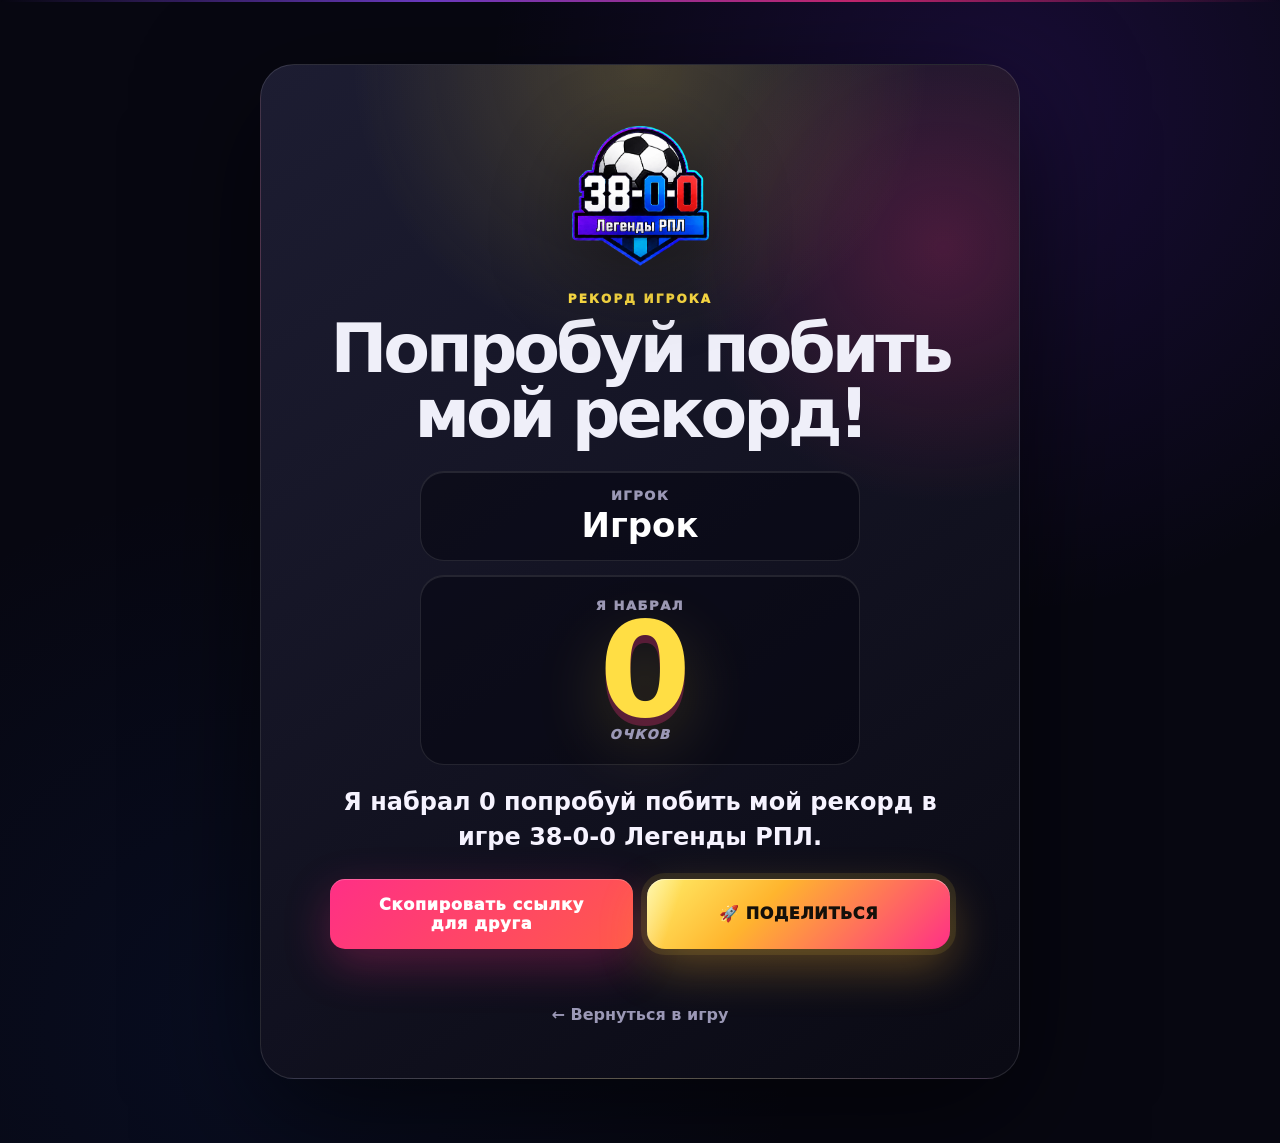
<file: draft_xi_static_game/share.html>
<!doctype html>
<html lang="ru">
<head>
  <meta charset="utf-8" />
  <meta http-equiv="Cache-Control" content="no-cache, no-store, must-revalidate" />
  <meta http-equiv="Pragma" content="no-cache" />
  <meta http-equiv="Expires" content="0" />
  <meta name="viewport" content="width=device-width, initial-scale=1" />
  <title>Мой рекорд — 38-0-0 Легенды РПЛ</title>
  <link rel="icon" href="/favicon.ico?v=1" sizes="any" />
  <link rel="shortcut icon" href="/favicon.ico?v=1" type="image/x-icon" />
  <link rel="stylesheet" href="styles.css?v=1" />
</head>
<body class="share-page-body">
  <div class="top-glow"></div>

  <main class="share-page">
    <section class="share-result-card" aria-labelledby="shareResultTitle">
      <div class="confetti-layer" id="confettiLayer" aria-hidden="true"></div>

      <a class="share-page-logo" href="index.html" aria-label="На главную 38-0-0 Легенды РПЛ">
        <img src="logo.png?v=1" alt="38-0-0 Легенды РПЛ" />
      </a>

      <div class="modal-kicker">Рекорд игрока</div>
      <h1 id="shareResultTitle">Попробуй побить мой рекорд!</h1>

      <div class="share-player-card">
        <span>Игрок</span>
        <strong id="shareNickname">Игрок</strong>
      </div>

      <div class="share-score-card">
        <span>Я набрал</span>
        <strong id="shareScore">0</strong>
        <em>очков</em>
      </div>

      <p class="share-challenge-text" id="shareChallengeText">
        попробуй побить мой рекорд в игре 38-0-0 Легенды РПЛ. Я набрал: 0
      </p>

      <div class="share-page-actions">
        <button class="primary-btn" id="copyFriendLinkBtn" type="button">Скопировать ссылку для друга</button>
        <button class="share-btn share-page-native-btn" id="shareFriendBtn" type="button">🚀 Поделиться</button>
      </div>

      <p class="share-status" id="sharePageStatus" aria-live="polite"></p>
      <a class="share-back-link" href="index.html">← Вернуться в игру</a>
    </section>
  </main>

  <script src="js/share-page.js?v=1"></script>
</body>
</html>
</file>
<file: draft_xi_static_game/styles.css>
:root {
  --bg: #070711;
  --panel: #151526;
  --panel-2: #10101d;
  --line: rgba(255,255,255,.08);
  --text: #efeff9;
  --muted: #9b98b6;
  --pink: #ff2f86;
  --pink-2: #ff5a4a;
  --purple: #8738ff;
  --yellow: #ffde44;
  --green: #36f386;
  --field: #159451;
  --field-dark: #0d7f45;
  --field-light: #1aa45d;
}

* { box-sizing: border-box; }
html, body { min-height: 100%; }
body {
  margin: 0;
  font-family: Inter, ui-sans-serif, system-ui, -apple-system, BlinkMacSystemFont, "Segoe UI", Arial, sans-serif;
  color: var(--text);
  background:
    radial-gradient(circle at 78% 9%, rgba(120, 45, 255, .16), transparent 32rem),
    radial-gradient(circle at 20% 90%, rgba(20, 60, 150, .12), transparent 34rem),
    var(--bg);
  overflow-x: hidden;
}

button, input { font: inherit; }
button { cursor: pointer; }
.hidden { display: none !important; }

.app-shell { min-height: 100vh; position: relative; }
.top-glow {
  position: fixed;
  inset: 0 0 auto 0;
  height: 2px;
  background: linear-gradient(90deg, transparent, rgba(142,77,255,.75), rgba(255,47,134,.75), transparent);
  pointer-events: none;
}

.app-header {
  height: 76px;
  padding: 0 22px;
  display: flex;
  align-items: center;
  justify-content: space-between;
  border-bottom: 1px solid var(--line);
  background: rgba(9, 9, 20, .68);
  backdrop-filter: blur(12px);
  position: sticky;
  top: 0;
  z-index: 10;
}
.brand-mini { display: flex; align-items: center; gap: 12px; color: var(--muted); text-decoration: none; }
.brand-mini strong { display: block; color: var(--text); letter-spacing: .02em; }
.brand-mini span { font-size: 13px; }
.brand-logo-img {
  width: 52px;
  height: 52px;
  object-fit: contain;
  display: block;
  filter: drop-shadow(0 8px 18px rgba(0,0,0,.35));
}
.game-brand .brand-logo-img { width: 104px; height: 70px; }
.mini-ball {
  width: 42px; height: 42px;
  display: grid; place-items: center;
  border-radius: 14px;
  background: #141426;
  box-shadow: inset 0 0 0 1px rgba(255,255,255,.08);
}
.header-actions { display: flex; align-items: center; gap: 12px; }
.support-btn {
  display: inline-flex;
  align-items: center;
  justify-content: center;
  gap: 9px;
  min-height: 44px;
  border: 1px solid rgba(46, 166, 255, .34);
  border-radius: 999px;
  padding: 11px 17px;
  color: #eef9ff;
  font-weight: 1000;
  text-decoration: none;
  background: linear-gradient(135deg, rgba(42, 171, 238, .96), rgba(0, 119, 181, .78));
  box-shadow: 0 14px 36px rgba(42, 171, 238, .22), inset 0 1px 0 rgba(255,255,255,.28);
  transition: transform .18s ease, border-color .18s ease, filter .18s ease, box-shadow .18s ease;
}
.support-btn:hover {
  transform: translateY(-1px);
  border-color: rgba(154, 221, 255, .72);
  filter: brightness(1.08);
  box-shadow: 0 18px 42px rgba(42, 171, 238, .30), inset 0 1px 0 rgba(255,255,255,.36);
}
.support-btn-icon {
  width: 18px;
  height: 18px;
  flex: 0 0 auto;
  fill: currentColor;
  filter: drop-shadow(0 1px 2px rgba(0,0,0,.25));
}
.round-pill {
  border: 0;
  border-radius: 999px;
  padding: 13px 20px;
  background: rgba(255,47,134,.20);
  color: var(--text);
  font-weight: 850;
}
.icon-btn {
  width: 42px; height: 42px;
  border-radius: 13px;
  border: 1px solid rgba(255,255,255,.06);
  background: #151526;
  color: #c8c5dc;
  font-size: 18px;
  transition: transform .18s ease, border-color .18s ease, background .18s ease;
}
.icon-btn:hover { transform: translateY(-1px); border-color: rgba(255,255,255,.16); background: #1b1b30; }

.screen { width: 100%; }
.start-screen {
  min-height: calc(100vh - 76px);
  display: grid;
  place-items: center;
  padding: 42px 20px 70px;
}
.hero-card {
  width: min(980px, 100%);
  text-align: center;
  padding: 20px;
}
.logo-mark { display: inline-grid; place-items: center; margin-bottom: 18px; position: relative; }
.logo-ball {
  width: 92px; height: 92px; display: grid; place-items: center;
  font-size: 45px; border-radius: 50%;
  background: #111827;
  box-shadow: 0 0 0 5px #e73845, 0 22px 60px rgba(0,0,0,.42);
}
.logo-score {
  margin-top: -38px;
  padding: 5px 14px 6px;
  font-size: 34px;
  line-height: 1;
  font-weight: 1000;
  letter-spacing: -0.08em;
  color: #fff4df;
  text-shadow: 0 3px 0 #162032;
}
.logo-ribbon {
  margin-top: 4px;
  padding: 5px 18px;
  border-radius: 4px;
  border: 3px solid #e73845;
  background: #111827;
  font-weight: 1000;
  font-size: 13px;
  color: #fff4df;
}
.hero-card h1 { margin: 0; font-size: clamp(42px, 6vw, 64px); line-height: 1; letter-spacing: -.055em; }
.hero-card > p { margin: 18px auto 36px; max-width: 760px; color: var(--muted); font-size: clamp(18px, 2vw, 24px); line-height: 1.45; }
.mode-row { display: grid; grid-template-columns: repeat(2, minmax(0,1fr)); gap: 20px; margin: 0 auto 34px; max-width: 950px; }
.mode-row.single-mode { grid-template-columns: minmax(0, 1fr); max-width: 520px; }
.mode-card {
  text-align: left;
  min-height: 138px;
  border-radius: 22px;
  padding: 26px 30px;
  background: rgba(22,22,39,.88);
  border: 2px solid rgba(255,255,255,.08);
  box-shadow: 0 24px 90px rgba(0,0,0,.28);
}
.mode-card.active { border-color: var(--pink); box-shadow: 0 0 0 4px rgba(255,47,134,.18), 0 24px 90px rgba(0,0,0,.28); }
.mode-card h3 { margin: 0 0 12px; font-size: 27px; }
.mode-card p { margin: 0; color: var(--muted); line-height: 1.55; font-size: 18px; }
.formation-title { color: var(--yellow); font-weight: 1000; letter-spacing: .28em; margin-bottom: 20px; text-transform: uppercase; }
.primary-btn {
  display: inline-flex;
  align-items: center;
  justify-content: center;
  text-decoration: none;
  border: 0;
  min-width: 164px;
  border-radius: 15px;
  padding: 16px 28px;
  color: white;
  font-weight: 1000;
  letter-spacing: .05em;
  background: linear-gradient(135deg, var(--pink), var(--pink-2));
  box-shadow: 0 16px 46px rgba(255,47,134,.28), inset 0 1px 0 rgba(255,255,255,.23);
  transition: transform .18s ease, filter .18s ease, opacity .18s ease;
}
.primary-btn.big { min-width: 350px; padding: 22px 36px; font-size: 25px; border-radius: 18px; background: linear-gradient(135deg, var(--pink), #9238ff); }
.primary-btn:hover { transform: translateY(-2px); filter: brightness(1.08); }
.primary-btn:active { transform: translateY(0); }
.primary-btn:disabled { opacity: .55; cursor: not-allowed; transform: none; }

.start-hero-layout {
  width: min(1680px, 100%);
  display: grid;
  grid-template-columns: minmax(580px, 1fr) minmax(360px, 440px);
  gap: clamp(28px, 5vw, 72px);
  align-items: start;
}
.start-hero-layout .hero-card { justify-self: center; }
.home-leaderboards {
  display: grid;
  gap: 18px;
  width: 100%;
  position: sticky;
  top: 104px;
}
.home-feed-card {
  position: relative;
  overflow: hidden;
  border: 1px solid rgba(255,255,255,.12);
  border-radius: 24px;
  padding: 22px;
  text-align: left;
  background:
    radial-gradient(circle at 100% 0%, rgba(255,222,68,.14), transparent 34%),
    linear-gradient(145deg, rgba(31, 25, 54, .92), rgba(10, 10, 21, .88));
  box-shadow: 0 28px 80px rgba(0,0,0,.34), inset 0 1px 0 rgba(255,255,255,.08);
}
.home-feed-card.live-card {
  background:
    radial-gradient(circle at 100% 0%, rgba(54,243,134,.11), transparent 34%),
    linear-gradient(145deg, rgba(22, 25, 49, .92), rgba(10, 10, 21, .88));
}
.home-feed-kicker {
  color: var(--yellow);
  font-size: 12px;
  font-weight: 1000;
  letter-spacing: .22em;
  text-transform: uppercase;
}
.home-feed-card h2 {
  margin: 8px 0 6px;
  font-size: clamp(28px, 3vw, 38px);
  line-height: 1;
  letter-spacing: -.045em;
}
.home-feed-subtitle {
  margin: 0 0 18px;
  color: var(--muted);
  line-height: 1.35;
}
.home-feed-list {
  display: grid;
  gap: 9px;
}
.home-feed-row {
  display: grid;
  grid-template-columns: minmax(0, 1fr) auto;
  gap: 14px;
  align-items: center;
  min-height: 54px;
  padding: 10px 12px;
  border: 1px solid rgba(255,255,255,.07);
  border-radius: 15px;
  background: rgba(255,255,255,.035);
}
.home-feed-player,
.home-feed-result {
  display: grid;
  gap: 3px;
  min-width: 0;
}
.home-feed-player strong,
.home-feed-result strong {
  overflow: hidden;
  color: #fff;
  font-size: 16px;
  font-weight: 1000;
  text-overflow: ellipsis;
  white-space: nowrap;
}
.home-feed-result {
  justify-items: end;
  text-align: right;
}
.home-feed-result strong {
  display: flex;
  align-items: baseline;
  gap: 3px;
  color: var(--text);
  font-size: 22px;
  line-height: 1;
  letter-spacing: -.05em;
}
.home-feed-result .home-record-win { color: var(--green); }
.home-feed-result .home-record-draw { color: #a8a5c1; }
.home-feed-result .home-record-loss { color: var(--pink); }
.home-feed-result .home-record-separator { color: #777491; }
.home-feed-player span,
.home-feed-result span,
.home-feed-empty {
  color: var(--muted);
  font-size: 12px;
  font-weight: 800;
}
.home-feed-result span { color: #b8b4ce; }
.home-feed-empty {
  padding: 18px 12px;
  border: 1px dashed rgba(255,255,255,.14);
  border-radius: 15px;
  text-align: center;
}

.about-inner {
  width: min(980px, 100%);
  margin-top: 36px;
  padding: clamp(26px, 4vw, 42px);
  text-align: left;
  border: 1px solid rgba(255,255,255,.08);
  border-radius: 28px;
  background:
    linear-gradient(135deg, rgba(255,47,134,.10), transparent 36%),
    rgba(21,21,38,.86);
  box-shadow: 0 28px 90px rgba(0,0,0,.34);
}
.about-inner h2,
.about-inner h3 {
  color: var(--text);
  line-height: 1.1;
}
.about-inner h2 {
  margin: 0 0 16px;
  font-size: clamp(30px, 4vw, 44px);
  letter-spacing: -.04em;
}
.about-inner h3 {
  margin: 30px 0 12px;
  font-size: clamp(22px, 2.4vw, 28px);
  letter-spacing: -.025em;
}
.about-inner p,
.about-inner li,
.faq-a {
  color: var(--muted);
  font-size: 18px;
  line-height: 1.65;
}
.about-inner p { margin: 0; }
.about-inner strong { color: var(--text); }
.about-inner ol,
.about-inner ul {
  margin: 0;
  padding-left: 24px;
}
.about-inner li + li { margin-top: 10px; }
.faq {
  display: grid;
  gap: 10px;
  margin-top: 14px;
}
.faq-q {
  padding: 16px 18px 0;
  border-top: 1px solid rgba(255,255,255,.08);
  color: var(--yellow);
  font-weight: 1000;
}
.faq-a {
  padding: 0 18px 14px;
}

.game-screen { padding: 34px min(4vw, 48px) 50px; }
.game-grid {
  display: grid;
  grid-template-columns: minmax(430px, 710px) minmax(500px, 650px);
  gap: clamp(38px, 6vw, 110px);
  justify-content: center;
  align-items: start;
}
.game-grid.flipped { grid-template-columns: minmax(500px, 650px) minmax(430px, 710px); }
.game-grid.flipped .control-panel { order: 2; }
.game-grid.flipped .pitch-wrap { order: 1; }
.control-panel { min-width: 0; }
.draw-card {
  min-height: 360px;
  display: flex;
  flex-direction: column;
  align-items: center;
  justify-content: center;
  gap: 24px;
}
.draw-top { display: flex; gap: 18px; justify-content: center; flex-wrap: wrap; }
.draw-stat {
  width: 145px; height: 102px;
  border-radius: 15px;
  display: grid; place-items: center;
  background: linear-gradient(180deg, rgba(26,26,45,.72), rgba(16,16,30,.86));
  box-shadow: 0 24px 64px rgba(0,0,0,.33);
}
.draw-stat span { font-size: 12px; font-weight: 1000; letter-spacing: .12em; }
.draw-stat strong { font-size: 37px; line-height: .86; letter-spacing: -.07em; }
.neon-pink { border: 2px solid var(--pink); box-shadow: 0 0 26px rgba(255,47,134,.32); }
.neon-pink span { color: var(--pink); }
.neon-purple { border: 2px solid var(--purple); box-shadow: 0 0 26px rgba(135,56,255,.32); }
.neon-purple span { color: #9e5dff; }
.hint { width: min(380px, 100%); color: var(--muted); text-align: center; line-height: 1.35; margin: 0; }

.players-card, .finished-card {
  background: rgba(21,21,38,.96);
  border: 1px solid rgba(255,255,255,.07);
  border-radius: 18px;
  overflow: hidden;
  box-shadow: 0 26px 80px rgba(0,0,0,.38);
}
.players-head {
  min-height: 78px;
  padding: 16px 20px;
  display: flex;
  gap: 18px;
  align-items: center;
  justify-content: space-between;
  background: #19192b;
  border-bottom: 1px solid var(--line);
}
.players-head h2 { margin: 0; font-size: 22px; }
.players-head span { color: var(--pink); font-weight: 850; }
.players-head input {
  width: 190px;
  border: 1px solid rgba(255,255,255,.08);
  background: #0c0c17;
  color: var(--text);
  padding: 12px 14px;
  border-radius: 10px;
  outline: none;
}
.players-head input:focus { border-color: rgba(255,47,134,.8); box-shadow: 0 0 0 3px rgba(255,47,134,.13); }
.draft-info {
  padding: 14px 20px;
  color: var(--yellow);
  font-weight: 1000;
  border-bottom: 1px solid var(--line);
}
.stat-head {
  display: grid;
  grid-template-columns: minmax(230px, 1fr) repeat(7, 42px);
  gap: 6px;
  align-items: center;
  padding: 0 20px;
  height: 34px;
  color: #9c99b7;
  font-weight: 900;
  font-size: 12px;
  border-bottom: 1px solid var(--line);
}
.stat-head span:not(:first-child) { text-align: center; }
.players-list {
  max-height: 430px;
  overflow: auto;
  scrollbar-color: #303047 transparent;
  scrollbar-width: thin;
}
.player-row {
  min-height: 72px;
  display: grid;
  grid-template-columns: minmax(230px, 1fr) repeat(7, 42px);
  gap: 6px;
  align-items: center;
  width: 100%;
  border: 0;
  border-bottom: 1px solid rgba(255,255,255,.045);
  background: transparent;
  color: var(--text);
  text-align: left;
  padding: 0 20px;
  transition: background .14s ease, box-shadow .14s ease;
}
.player-row:hover { background: rgba(255,255,255,.035); }
.player-row.selected { background: rgba(255,47,134,.2); box-shadow: inset 4px 0 0 var(--pink); }
.player-main { display: flex; align-items: center; gap: 12px; min-width: 0; }
.shirt {
  width: 40px; height: 40px;
  flex: 0 0 40px;
  display: grid; place-items: end center;
  color: var(--shirt-number-color, #192247);
  font-weight: 1000;
  font-size: 13px;
  line-height: 1;
  letter-spacing: -.03em;
  background:
    radial-gradient(circle at 50% 9%, rgba(255,255,255,.35) 0 7%, transparent 8%),
    linear-gradient(135deg, rgba(255,255,255,.18), transparent 34%),
    var(--shirt-color, #fff);
  clip-path: polygon(18% 10%, 33% 0, 67% 0, 82% 10%, 100% 24%, 87% 40%, 79% 34%, 79% 100%, 21% 100%, 21% 34%, 13% 40%, 0 24%);
  padding-bottom: 6px;
  overflow: hidden;
}
.player-name { display: block; overflow: hidden; text-overflow: ellipsis; white-space: nowrap; font-size: 18px; font-weight: 900; }
.player-meta { color: #9c99b7; font-size: 13px; display: flex; gap: 8px; align-items: center; flex-wrap: wrap; }
.pos-badge { background: #2c2c45; color: #dbd8ed; padding: 2px 7px; border-radius: 6px; font-weight: 900; font-size: 12px; }
.player-row .num { text-align: center; color: #d4d1e4; font-weight: 850; }
.player-row .ovr { color: var(--green); font-size: 20px; font-weight: 1000; }

.pitch-wrap { display: grid; place-items: center; gap: 14px; position: sticky; top: 104px; }
.pitch {
  width: min(650px, 42vw);
  min-width: 520px;
  aspect-ratio: 2 / 2.48;
  position: relative;
  overflow: hidden;
  border-radius: 18px;
  background: var(--field);
  border: 2px solid rgba(255,255,255,.18);
  box-shadow: 0 26px 76px rgba(0,0,0,.42);
}
.stripe { position: absolute; inset-inline: 0; height: calc(100% / 6); }
.s1 { top: 0; background: var(--field); }
.s2 { top: calc(100% / 6); background: var(--field-light); opacity: .78; }
.s3 { top: calc(100% / 3); background: var(--field-dark); opacity: .64; }
.s4 { top: 50%; background: var(--field-light); opacity: .72; }
.s5 { top: calc(100% * 2 / 3); background: var(--field-dark); opacity: .75; }
.s6 { top: calc(100% * 5 / 6); background: var(--field-light); opacity: .62; }
.line, .circle, .box, .dot { position: absolute; pointer-events: none; }
.line { background: rgba(255,255,255,.36); }
.half { left: 0; right: 0; top: 50%; height: 2px; transform: translateY(-50%); }
.center-circle { width: 25%; aspect-ratio: 1; border: 2px solid rgba(255,255,255,.32); border-radius: 50%; left: 50%; top: 50%; transform: translate(-50%, -50%); }
.box { left: 25%; right: 25%; border: 2px solid rgba(255,255,255,.36); }
.penalty.top { top: -1px; height: 14%; border-top: 0; }
.six.top { top: -1px; height: 0%; display:none; }
.penalty.bottom { bottom: -1px; height: 14%; border-bottom: 0; }
.six.bottom { bottom: -1px; height: 0%; display:none; }
.dot { width: 7px; height: 7px; border-radius: 50%; background: rgba(255,255,255,.48); left: 50%; transform: translateX(-50%); }
.top-dot { top: 10.4%; }
.bottom-dot { bottom: 10.4%; }
.slot {
  position: absolute;
  width: 60px;
  min-height: 54px;
  padding: 7px 5px;
  transform: translate(-50%, -50%);
  border-radius: 14px;
  border: 2px dashed rgba(255,255,255,.42);
  background: rgba(4, 63, 34, .2);
  color: #f0f4ed;
  font-weight: 1000;
  display: flex;
  flex-direction: column;
  align-items: center;
  justify-content: center;
  gap: 3px;
  transition: transform .16s ease, border-color .16s ease, box-shadow .16s ease, background .16s ease;
}
.slot span { pointer-events: none; }
.slot:hover { transform: translate(-50%, -50%) scale(1.04); }
.slot.highlight {
  border-style: solid;
  border-color: var(--yellow);
  background: rgba(255,222,68,.16);
  box-shadow: 0 0 0 5px rgba(255,222,68,.12), 0 0 36px rgba(255,222,68,.55);
}
.slot.filled {
  width: 82px;
  min-height: 76px;
  border: 0;
  background: transparent;
  box-shadow: none;
}
.slot.filled:hover { transform: translate(-50%, -50%); }
.slot.filled .placed-shirt-wrap { position: relative; display: grid; place-items: center; }
.slot.filled .shirt { width: 52px; height: 52px; font-size: 16px; filter: drop-shadow(0 8px 16px rgba(0,0,0,.35)); }
.slot.filled .rating-bubble {
  position: absolute;
  right: -8px; top: -4px;
  width: 24px; height: 24px;
  border-radius: 50%;
  display: grid; place-items: center;
  background: #ffd849;
  color: #111827;
  font-weight: 1000;
  font-size: 12px;
  box-shadow: 0 4px 14px rgba(0,0,0,.28);
}
.slot.filled .placed-name {
  color: #fff;
  text-shadow: 0 2px 5px rgba(0,0,0,.6);
  font-weight: 850;
  font-size: 12px;
  max-width: 92px;
  overflow: hidden;
  text-overflow: ellipsis;
  white-space: nowrap;
}
.slot.filled .placed-pos { display: none; }

[data-slot="st"] { left: 50%; top: 13%; }
[data-slot="lw"] { left: 18%; top: 20%; }
[data-slot="rw"] { left: 82%; top: 20%; }
[data-slot="cm-left"] { left: 26%; top: 51%; }
[data-slot="cm-mid"] { left: 50%; top: 45%; }
[data-slot="cm-right"] { left: 74%; top: 51%; }
[data-slot="lb"] { left: 16%; top: 69%; }
[data-slot="cb-left"] { left: 40%; top: 72%; }
[data-slot="cb-right"] { left: 60%; top: 72%; }
[data-slot="rb"] { left: 84%; top: 69%; }
[data-slot="gk"] { left: 50%; top: 88%; }
.formation-pill {
  border: 1px solid rgba(255,255,255,.10);
  border-radius: 999px;
  padding: 5px 18px;
  color: #9f9bb9;
  font-weight: 900;
  letter-spacing: .18em;
  background: rgba(10,10,19,.65);
}
.finished-card {
  padding: clamp(24px, 4vw, 38px);
  text-align: center;
  background:
    radial-gradient(circle at 50% 0%, rgba(135,56,255,.18), transparent 16rem),
    rgba(21,21,38,.96);
}
.finish-logo {
  display: grid;
  place-items: center;
  margin: 0 auto 12px;
}
.finish-logo img {
  width: min(170px, 56vw);
  height: auto;
  display: block;
  filter: drop-shadow(0 16px 34px rgba(0,0,0,.48));
}
.finished-card h2 {
  max-width: none;
  margin: 0 auto 10px;
  font-size: clamp(24px, 3vw, 34px);
  line-height: 1.12;
  letter-spacing: -.04em;
  white-space: nowrap;
}
.finished-card > p {
  color: var(--muted);
  margin: 0 0 24px;
  font-weight: 850;
}
.projected-record-card {
  margin: 0 auto 24px;
  padding: clamp(20px, 4vw, 28px);
  border: 1px solid rgba(255,255,255,.10);
  border-radius: 24px;
  background: rgba(16,16,31,.92);
  box-shadow: 0 28px 80px rgba(0,0,0,.36), inset 0 1px 0 rgba(255,255,255,.08);
}
.projected-kicker {
  color: #9d9abc;
  font-size: 12px;
  font-weight: 1000;
  letter-spacing: .28em;
  text-transform: uppercase;
}
.projected-record {
  display: flex;
  align-items: baseline;
  justify-content: center;
  gap: clamp(8px, 2vw, 16px);
  margin: 12px 0 8px;
  font-weight: 1000;
  line-height: .9;
}
.projected-record strong {
  font-size: clamp(52px, 10vw, 76px);
  letter-spacing: -.08em;
}
.projected-record span {
  color: #777491;
  font-size: clamp(40px, 8vw, 62px);
  font-weight: 1000;
}
.record-win { color: var(--green); }
.record-draw { color: #a8a5c1; }
.record-loss { color: var(--pink); }
.projected-record-card p {
  margin: 0 0 16px;
  color: #b8b4ce;
  font-weight: 900;
}
.season-badge {
  display: inline-flex;
  align-items: center;
  justify-content: center;
  min-width: min(100%, 240px);
  border-radius: 999px;
  padding: 11px 22px;
  color: #1a0c13;
  font-weight: 1000;
  letter-spacing: .08em;
  text-transform: uppercase;
  background: linear-gradient(135deg, #ff5573, #9f2748);
  box-shadow: 0 14px 34px rgba(255,47,134,.24), inset 0 1px 0 rgba(255,255,255,.32);
}
.season-badge[data-tier="mid"] { background: linear-gradient(135deg, #ffde44, #ff8d3a); }
.season-badge[data-tier="europe"] { background: linear-gradient(135deg, #36f386, #1ebdff); }
.season-badge[data-tier="title"],
.season-badge[data-tier="perfect"] { background: linear-gradient(135deg, #ffef6a, #36f386); }
.empty-state { padding: 28px 20px; color: var(--muted); text-align: center; }

@media (max-width: 1180px) {
  .start-hero-layout { grid-template-columns: 1fr; }
  .home-leaderboards { width: min(760px, 100%); margin-inline: auto; position: static; }
  .game-grid, .game-grid.flipped { grid-template-columns: 1fr; gap: 34px; }
  .game-grid.flipped .control-panel, .game-grid.flipped .pitch-wrap { order: initial; }
  .pitch-wrap { position: static; }
  .pitch { width: min(650px, 94vw); min-width: 0; }
  .control-panel { width: min(760px, 100%); margin-inline: auto; }
}
@media (max-width: 720px) {
  .app-header { padding: 0 12px; height: 68px; }
  .brand-mini span { display: none; }
  .brand-mini strong { display: none; }
  .brand-logo-img { width: 48px; height: 48px; }
  .game-brand .brand-logo-img { width: 78px; height: 56px; }
  .mode-row { grid-template-columns: 1fr; }
  .start-screen { padding-inline: 12px; }
  .start-hero-layout { grid-template-columns: minmax(0, 1fr); }
  .home-feed-card { padding: 18px; border-radius: 20px; }
  .home-feed-row { grid-template-columns: 1fr; gap: 7px; }
  .home-feed-result { justify-items: start; text-align: left; }
  .primary-btn.big { min-width: 0; width: 100%; }
  .game-screen { padding: 18px 10px 36px; }
  .players-head { align-items: stretch; flex-direction: column; }
  .players-head input { width: 100%; }
  .stat-head, .player-row { grid-template-columns: minmax(180px, 1fr) repeat(7, 34px); padding-inline: 10px; gap: 3px; }
  .player-name { font-size: 15px; }
  .player-meta { font-size: 11px; }
  .draw-stat { width: 132px; }
  .pitch { width: 96vw; border-radius: 14px; }
  .slot { width: 50px; min-height: 47px; font-size: 12px; border-radius: 12px; }
  .slot.filled .shirt { width: 45px; height: 45px; }
  .slot.filled .placed-name { font-size: 10px; max-width: 72px; }
}

.leaderboard-btn {
  border: 1px solid rgba(255,222,68,.28);
  border-radius: 999px;
  padding: 12px 18px;
  color: #fff8d9;
  font-weight: 1000;
  background: linear-gradient(135deg, rgba(255,222,68,.18), rgba(255,47,134,.18));
  box-shadow: 0 12px 34px rgba(255,222,68,.12), inset 0 1px 0 rgba(255,255,255,.18);
  transition: transform .18s ease, border-color .18s ease, filter .18s ease;
}
.leaderboard-btn:hover { transform: translateY(-1px); border-color: rgba(255,222,68,.58); filter: brightness(1.08); }
.logo-mark img {
  width: min(600px, 90vw);
  height: auto;
  display: block;
  filter: drop-shadow(0 24px 52px rgba(0,0,0,.46));
}
.slot > span:first-child {
  display: inline-block;
  transform: scaleY(1.32);
  letter-spacing: .02em;
  line-height: 1.25;
}
.slot.filled > span:first-child { transform: none; }
.finish-actions {
  display: flex;
  flex-wrap: wrap;
  gap: 14px;
  justify-content: center;
}
.finished-card .share-btn,
.secondary-finish-btn {
  min-width: min(100%, 210px);
  border-radius: 15px;
  padding: 16px 24px;
  color: #fff;
  font-weight: 1000;
  letter-spacing: .02em;
  text-transform: none;
}
.finished-card .share-btn {
  background: linear-gradient(135deg, var(--pink), #9238ff);
  box-shadow: 0 18px 48px rgba(255,47,134,.28), inset 0 1px 0 rgba(255,255,255,.23);
}
.secondary-finish-btn {
  border: 1px solid rgba(255,255,255,.08);
  background: #1b1b30;
  box-shadow: inset 0 1px 0 rgba(255,255,255,.07);
  cursor: pointer;
  transition: transform .18s ease, filter .18s ease, border-color .18s ease;
}
.secondary-finish-btn:hover {
  transform: translateY(-2px);
  border-color: rgba(255,255,255,.18);
  filter: brightness(1.08);
}
.share-btn {
  position: relative;
  isolation: isolate;
  min-width: min(100%, 330px);
  border: 0;
  border-radius: 18px;
  padding: 18px 30px;
  color: #14100a;
  font-weight: 1000;
  letter-spacing: .04em;
  text-transform: uppercase;
  background: linear-gradient(135deg, #ffef6a, #ffb52e 38%, #ff2f86 100%);
  box-shadow: 0 18px 48px rgba(255,181,46,.32), 0 0 0 6px rgba(255,222,68,.10), inset 0 1px 0 rgba(255,255,255,.45);
  animation: sharePulse 1.65s ease-in-out infinite;
  overflow: hidden;
}
.share-btn::after {
  content: "";
  position: absolute;
  inset: -45% auto -45% -30%;
  width: 38%;
  transform: rotate(18deg);
  background: linear-gradient(90deg, transparent, rgba(255,255,255,.72), transparent);
  animation: shareShine 2.2s ease-in-out infinite;
  z-index: -1;
}
.share-btn:hover { transform: translateY(-2px) scale(1.02); filter: brightness(1.08); }
.share-status {
  min-height: 20px;
  margin: 14px 0 0 !important;
  color: var(--yellow) !important;
  font-weight: 900;
}
@keyframes sharePulse {
  0%, 100% { box-shadow: 0 18px 48px rgba(255,181,46,.32), 0 0 0 6px rgba(255,222,68,.10), inset 0 1px 0 rgba(255,255,255,.45); }
  50% { box-shadow: 0 22px 62px rgba(255,47,134,.40), 0 0 0 10px rgba(255,222,68,.18), inset 0 1px 0 rgba(255,255,255,.55); }
}
@keyframes shareShine {
  0% { left: -40%; }
  55%, 100% { left: 125%; }
}
.modal-backdrop {
  position: fixed;
  inset: 0;
  z-index: 30;
  display: grid;
  place-items: center;
  padding: 20px;
  background: rgba(3,3,10,.76);
  backdrop-filter: blur(10px);
}
.modal-card {
  width: min(560px, 100%);
  position: relative;
  border: 1px solid rgba(255,255,255,.10);
  border-radius: 26px;
  padding: clamp(24px, 4vw, 36px);
  background:
    radial-gradient(circle at 86% 0%, rgba(255,47,134,.22), transparent 17rem),
    linear-gradient(145deg, rgba(30,30,52,.98), rgba(13,13,25,.98));
  box-shadow: 0 34px 100px rgba(0,0,0,.58);
}
.modal-kicker {
  color: var(--yellow);
  font-weight: 1000;
  text-transform: uppercase;
  letter-spacing: .18em;
  font-size: 12px;
  margin-bottom: 10px;
}
.modal-card h2 { margin: 0 0 10px; font-size: clamp(30px, 4vw, 42px); letter-spacing: -.04em; }
.modal-card p { margin: 0 0 22px; color: var(--muted); line-height: 1.5; }
.modal-card label { display: block; margin-bottom: 8px; color: #dcd9ee; font-weight: 900; }
.modal-card input {
  width: 100%;
  margin-bottom: 12px;
  border: 1px solid rgba(255,255,255,.12);
  border-radius: 14px;
  padding: 15px 16px;
  color: var(--text);
  background: rgba(7,7,17,.82);
  outline: none;
}
.modal-card input:focus { border-color: var(--pink); box-shadow: 0 0 0 4px rgba(255,47,134,.14); }
.form-error { min-height: 20px; margin: 0 0 16px !important; color: #ff8398 !important; font-weight: 850; }
.modal-close {
  position: absolute;
  top: 16px;
  right: 16px;
  width: 40px;
  height: 40px;
  border: 1px solid rgba(255,255,255,.10);
  border-radius: 12px;
  color: #fff;
  background: rgba(255,255,255,.08);
  font-size: 28px;
  line-height: 1;
}
.leaderboard-card { width: min(760px, 100%); }
.leaderboard-card code { color: #fff; background: rgba(255,255,255,.08); padding: 2px 6px; border-radius: 6px; }
.leaderboard-table-wrap { overflow: auto; border: 1px solid rgba(255,255,255,.08); border-radius: 16px; }
.leaderboard-table { width: 100%; border-collapse: collapse; min-width: 520px; }
.leaderboard-table th,
.leaderboard-table td { padding: 15px 16px; border-bottom: 1px solid rgba(255,255,255,.07); text-align: left; }
.leaderboard-table th { color: #a9a6c0; font-size: 12px; text-transform: uppercase; letter-spacing: .12em; }
.leaderboard-table td { font-weight: 850; }
.leaderboard-table tr:last-child td { border-bottom: 0; }
.leaderboard-rank { color: var(--yellow); font-weight: 1000; }
.leaderboard-empty { text-align: center !important; color: var(--muted); padding: 28px 16px !important; }
@media (max-width: 720px) {
  .header-actions { gap: 8px; }
  .support-btn, .leaderboard-btn { padding: 10px 12px; font-size: 12px; }
  .support-btn { gap: 7px; }
  .support-btn-icon { width: 16px; height: 16px; }
  .finish-actions { display: grid; justify-items: stretch; }
  .share-btn, .secondary-finish-btn { min-width: 0; width: 100%; }
}

.share-page-body {
  min-height: 100vh;
  overflow-x: hidden;
}
.share-page {
  min-height: 100vh;
  display: grid;
  place-items: center;
  padding: clamp(24px, 5vw, 64px) 18px;
}
.share-result-card {
  width: min(760px, 100%);
  position: relative;
  overflow: hidden;
  text-align: center;
  border: 1px solid rgba(255,255,255,.12);
  border-radius: 34px;
  padding: clamp(28px, 5vw, 54px);
  background:
    radial-gradient(circle at 50% 0%, rgba(255,222,68,.20), transparent 18rem),
    radial-gradient(circle at 90% 18%, rgba(255,47,134,.22), transparent 16rem),
    linear-gradient(145deg, rgba(30,30,52,.96), rgba(10,10,20,.98));
  box-shadow: 0 36px 120px rgba(0,0,0,.58);
}
.share-page-logo {
  display: inline-grid;
  place-items: center;
  margin-bottom: 18px;
}
.share-page-logo img {
  width: min(310px, 72vw);
  height: auto;
  filter: drop-shadow(0 18px 42px rgba(0,0,0,.42));
}
.share-result-card h1 {
  margin: 0 auto 24px;
  max-width: 620px;
  font-size: clamp(36px, 7vw, 68px);
  line-height: .96;
  letter-spacing: -.06em;
}
.share-player-card,
.share-score-card {
  width: min(440px, 100%);
  margin-inline: auto;
  border: 1px solid rgba(255,255,255,.10);
  border-radius: 24px;
  background: rgba(7,7,17,.54);
  box-shadow: inset 0 1px 0 rgba(255,255,255,.10);
}
.share-player-card {
  display: grid;
  gap: 4px;
  padding: 16px 20px;
  margin-bottom: 14px;
}
.share-player-card span,
.share-score-card span,
.share-score-card em {
  color: var(--muted);
  font-size: 13px;
  font-weight: 1000;
  letter-spacing: .12em;
  text-transform: uppercase;
}
.share-player-card strong {
  color: #fff;
  font-size: clamp(24px, 4vw, 34px);
  line-height: 1.1;
}
.share-score-card {
  display: grid;
  gap: 3px;
  padding: 22px 20px;
  margin-bottom: 20px;
}
.share-score-card strong {
  color: var(--yellow);
  font-size: clamp(72px, 18vw, 132px);
  line-height: .82;
  letter-spacing: -.08em;
  text-shadow: 0 8px 0 rgba(255,47,134,.28), 0 24px 70px rgba(255,222,68,.24);
}
.share-challenge-text {
  width: min(620px, 100%);
  margin: 0 auto 24px;
  color: #f6f3ff;
  font-size: clamp(18px, 3vw, 24px);
  line-height: 1.45;
  font-weight: 850;
}
.share-page-actions {
  display: grid;
  grid-template-columns: repeat(2, minmax(0, 1fr));
  gap: 14px;
  width: min(620px, 100%);
  margin: 0 auto;
}
.share-page-native-btn {
  min-width: 0;
  width: 100%;
  animation-duration: 2.2s;
}
.share-back-link {
  display: inline-block;
  margin-top: 22px;
  color: var(--muted);
  font-weight: 850;
  text-decoration: none;
}
.share-back-link:hover { color: #fff; }
.confetti-layer {
  position: absolute;
  inset: 0;
  overflow: hidden;
  pointer-events: none;
}
.confetti-piece {
  position: absolute;
  top: -18px;
  left: var(--x);
  width: 9px;
  height: 16px;
  border-radius: 3px;
  background: var(--color);
  opacity: .92;
  animation: confettiFall var(--duration) linear var(--delay) infinite;
}
@keyframes confettiFall {
  0% { transform: translate3d(0, -20px, 0) rotate(0deg); opacity: 0; }
  10% { opacity: .95; }
  100% { transform: translate3d(42px, 112vh, 0) rotate(var(--rotate)); opacity: 0; }
}
@media (max-width: 640px) {
  .share-page-actions { grid-template-columns: 1fr; }
  .share-result-card { border-radius: 24px; }
}

.formation-grid {
  width: min(900px, 100%);
  display: grid;
  grid-template-columns: repeat(4, minmax(0, 1fr));
  gap: 12px;
  margin: 0 auto 28px;
}
.formation-card {
  min-height: 64px;
  border: 2px solid rgba(160, 157, 205, .22);
  border-radius: 13px;
  color: #f4f3ff;
  font-weight: 1000;
  font-size: 22px;
  letter-spacing: .04em;
  background: rgba(18,18,34,.82);
  text-shadow: 0 3px 0 rgba(28,54,104,.75);
  box-shadow: inset 0 1px 0 rgba(255,255,255,.05);
  transition: transform .18s ease, border-color .18s ease, box-shadow .18s ease, background .18s ease;
}
.formation-card:hover {
  transform: translateY(-2px);
  border-color: rgba(255,222,68,.44);
  background: rgba(28,28,50,.92);
}
.formation-card.active {
  border-color: var(--yellow);
  color: #fff;
  background: linear-gradient(135deg, rgba(255,222,68,.20), rgba(255,47,134,.18));
  box-shadow: 0 0 0 4px rgba(255,222,68,.12), 0 18px 44px rgba(0,0,0,.28);
}
@media (max-width: 820px) {
  .formation-grid { grid-template-columns: repeat(2, minmax(0, 1fr)); }
}
@media (max-width: 480px) {
  .formation-grid { grid-template-columns: 1fr; }
}
.match-results-card {
  margin: 0 auto 24px;
  padding: clamp(18px, 3vw, 24px);
  border: 1px solid rgba(255,255,255,.10);
  border-radius: 22px;
  background: rgba(12,12,24,.82);
  box-shadow: inset 0 1px 0 rgba(255,255,255,.06);
}
.match-results-list {
  display: grid;
  gap: 8px;
  max-height: 362px;
  margin-top: 14px;
  overflow: auto;
  padding-right: 4px;
  scrollbar-color: #303047 transparent;
  scrollbar-width: thin;
}
.match-result-row {
  display: grid;
  grid-template-columns: minmax(0, 1fr) auto;
  gap: 14px;
  align-items: center;
  min-height: 58px;
  padding: 10px 12px;
  border: 1px solid rgba(255,255,255,.08);
  border-radius: 12px;
  background: rgba(255,255,255,.035);
}
.match-result-row.win { border-color: rgba(54,243,134,.22); background: rgba(54,243,134,.07); }
.match-result-row.draw { border-color: rgba(168,165,193,.18); }
.match-result-row.loss { border-color: rgba(255,47,134,.22); background: rgba(255,47,134,.07); }
.match-result-meta { display: grid; gap: 4px; min-width: 0; text-align: left; }
.match-result-meta span {
  color: var(--muted);
  font-size: 11px;
  font-weight: 1000;
  letter-spacing: .14em;
  text-transform: uppercase;
}
.match-result-meta strong {
  overflow: hidden;
  color: #fff;
  font-size: 14px;
  font-weight: 950;
  text-overflow: ellipsis;
  white-space: nowrap;
}
.match-result-score {
  color: var(--text);
  font-size: 20px;
  font-weight: 1000;
  letter-spacing: -.04em;
}
.match-result-row.win .match-result-score { color: var(--green); }
.match-result-row.loss .match-result-score { color: #ff6a90; }
.match-results-empty { color: var(--muted); font-weight: 850; padding: 14px; }
.finished-card.simulation-pending .projected-record-card,
.finished-card.simulation-pending .finish-actions {
  display: none;
}
@media (max-width: 720px) {
  .match-result-row { grid-template-columns: 1fr; gap: 6px; }
}
</file>
